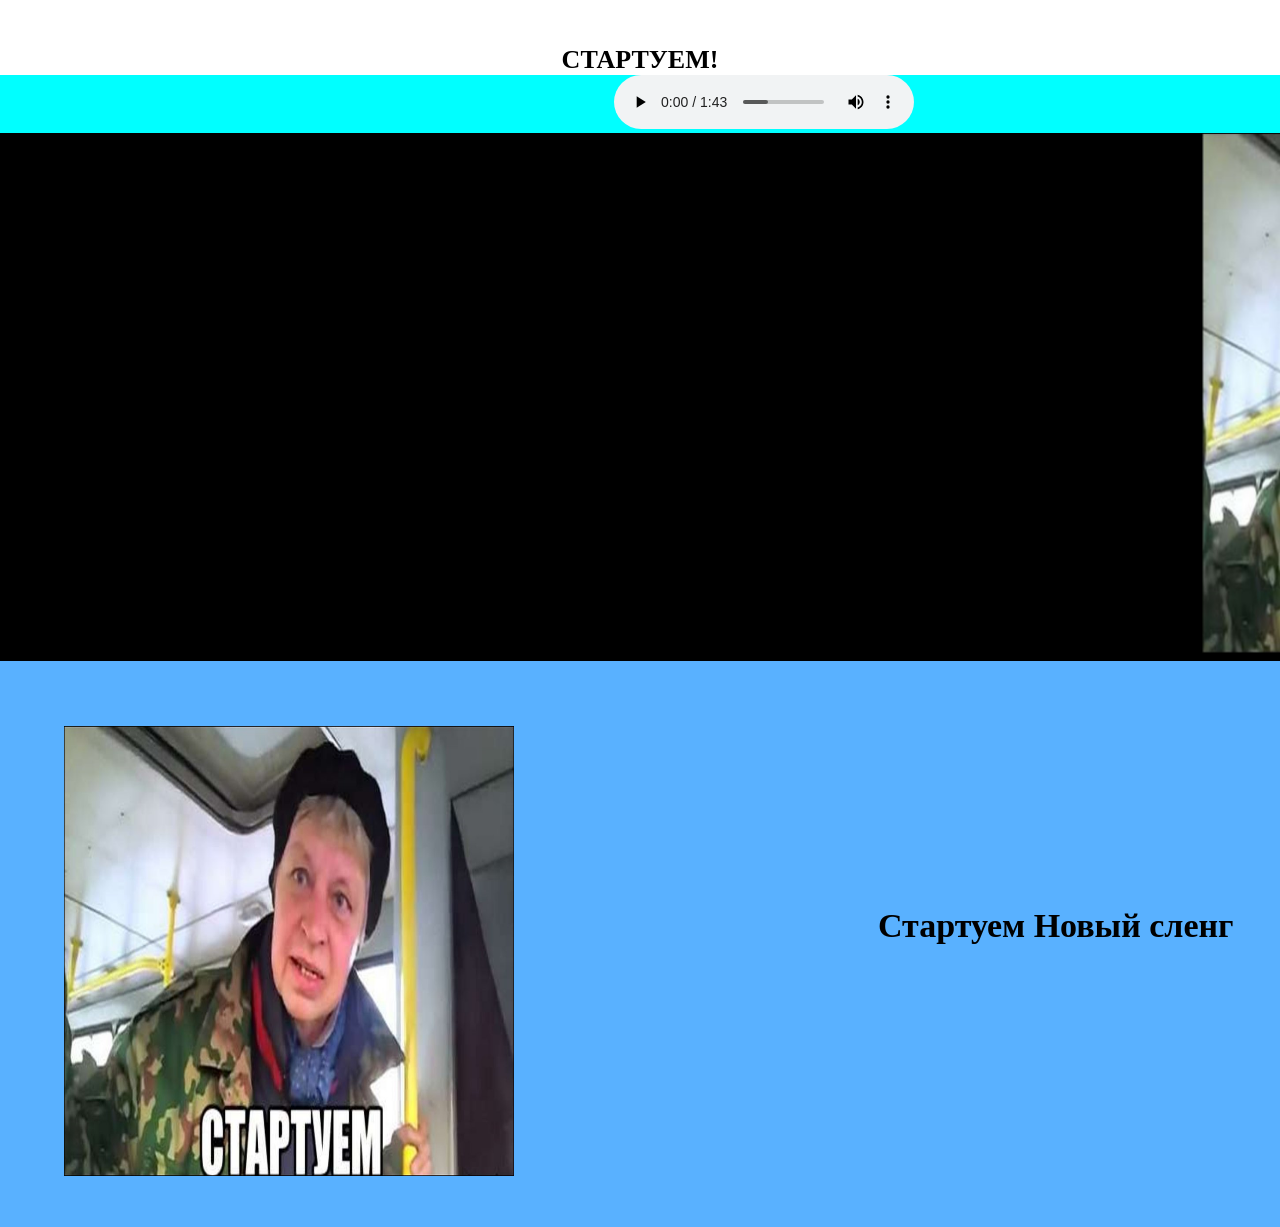
<file: 01. Гурченков/Cfqn/index.html>
<!DOCTYPE html>
<html lang="en">
<head>
    <meta charset="UTF-8">
    <meta http-equiv="X-UA-Compatible" content="IE=edge">
    <meta name="viewport" content="width=device-width, initial-scale=1.0">
    <link rel="stylesheet" href="main.css">
    <title>Ку ку ёпта</title>
</head>
<header>
    <div class="logo">
        <p>Стартуем!</p>
    </div>
</header>
<body>
    <div class="goprop">
         <a href="">  <audio class='border' controls src='1.mp3' type='audio/mpeg' loop='loop'></audio> </a>
    </div>
    <div class="iop">
        <marquee behavior="" direction=""><img src="a135f6ds-1920.jpg" width="500" height="520"></marquee>
    </div>
        <div class="yuiii">
            <div class="yuii">
                <img src="a135f6ds-1920.jpg" width="450" height="450" alt="">
            </div>
                <div class="tr">
                    <div class="op">
                        <p>Стартуем Новый сленг</p>
                    </div>
        </div>
            
</body>
</html>
</file>
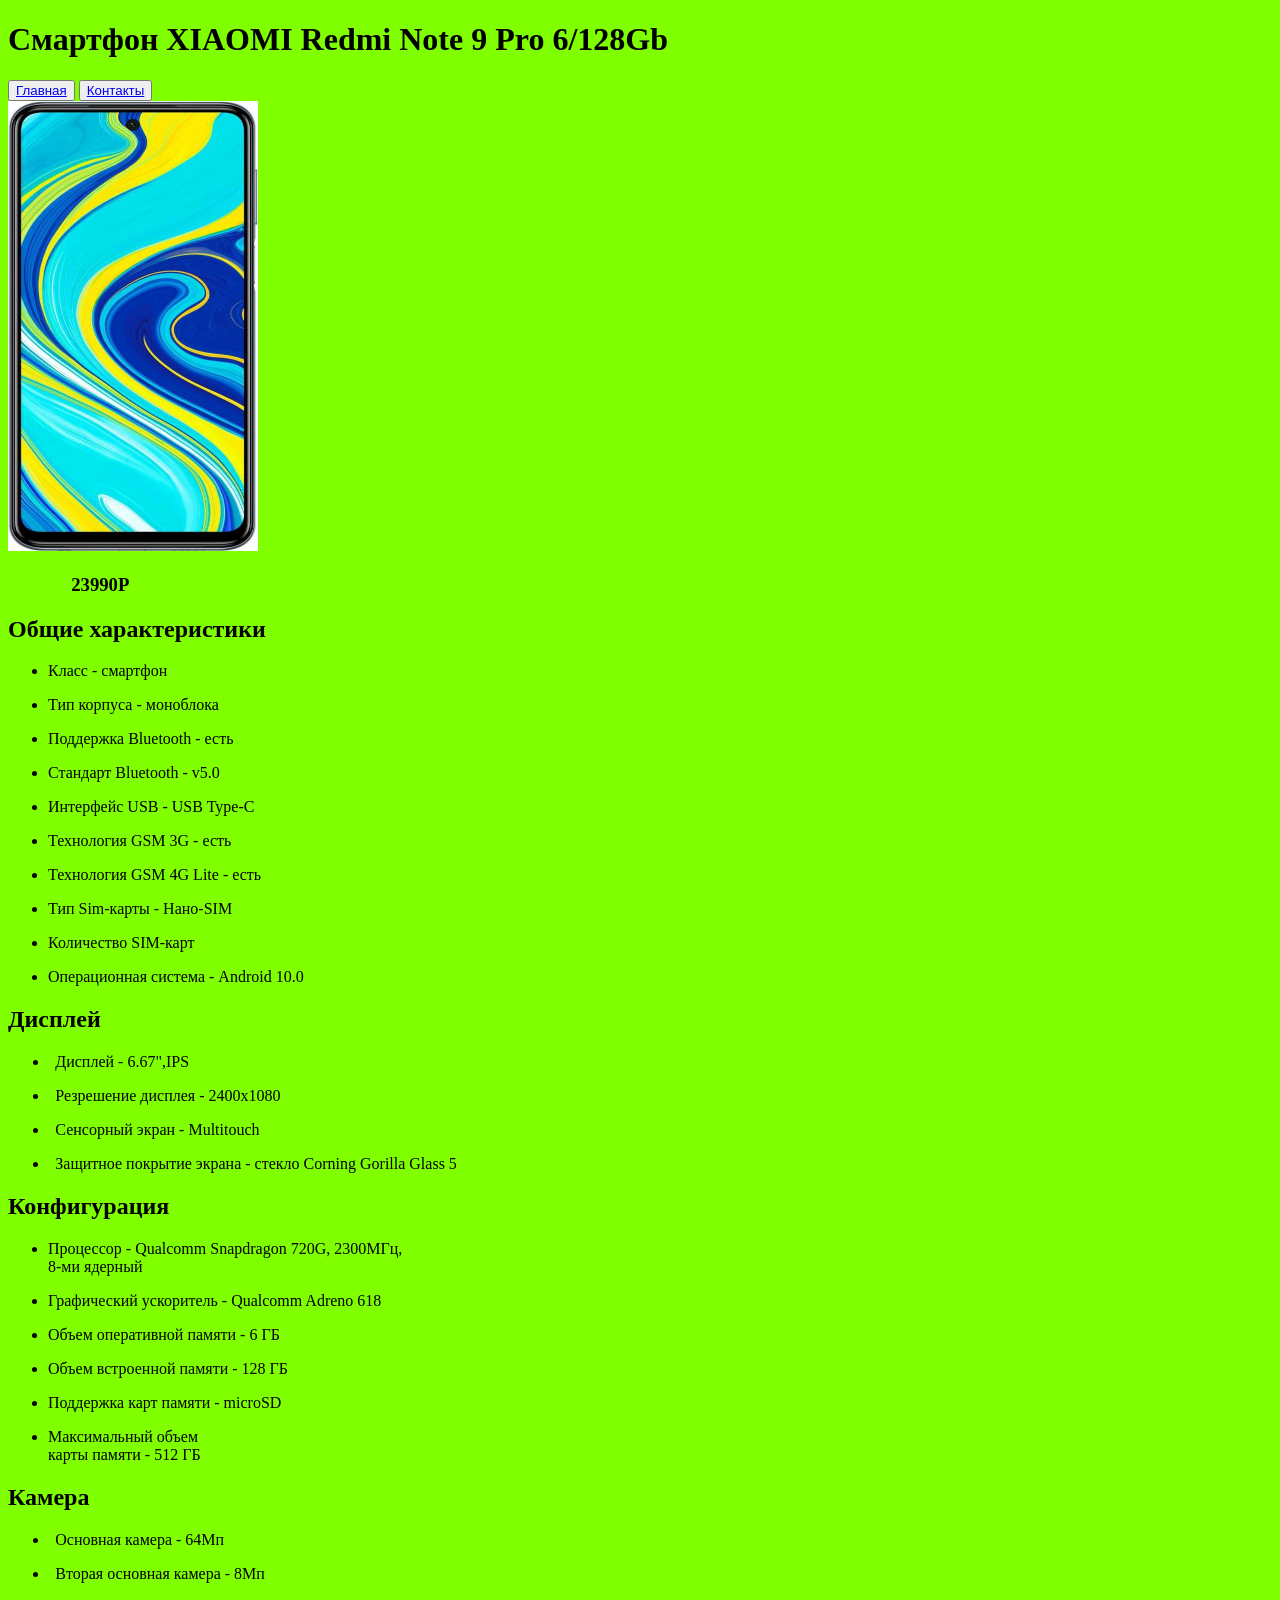
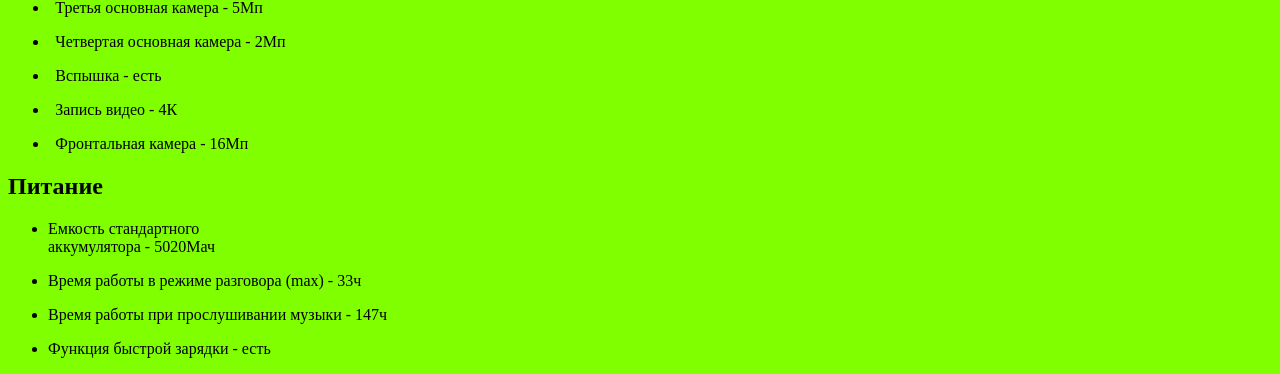
<file: 01. Гурченков/Сайт v0.1/index.html>
<!DOCTYPE html>
<html lang="en">
<head>
    <meta charset="UTF-8">
    <meta http-equiv="X-UA-Compatible" content="IE=edge">
    <meta name="viewport" content="width=device-width, initial-scale=1.0">
    <title>Смартфон XIAOMI Redmi Note 9 Pro 6/128Gb</title>
    <link rel="stylesheet" href="main.css">
</head>
<body>
    <div class="naz"></div>
    <h1>Смартфон XIAOMI Redmi Note 9 Pro 6/128Gb</h1></div>
    <div class="menu">
        <button><a href="index.html">Главная</a></button>
        <button><a href="contacts.html">Контакты</a></button>
    </div>
    <img src="123.jpg"width="250" height="450" alt="123">
    <div class="summa">
        <h3>23990Р</h3>
    </div>
    <div class="o">
        <div class="obshie">
    <h2>Общие характеристики</h2>
    <ul>
        <p><li><a>Класс - смартфон</a></li></p>
        <p><li><a>Тип корпуса - моноблока</a></li></p>
        <p><li><a>Поддержка Bluetooth - есть</a></li></p>
        <p><li><a>Стандарт Bluetooth - v5.0</a></li></p>
        <p><li><a>Интерфейс USB - USB Type-C</a></li></p>
        <p><li><a>Технология GSM 3G - есть</a></li></p>
        <p><li><a>Технология GSM 4G Lite - есть</a></li></p>
        <p><li><a>Тип Sim-карты - Нано-SIM</a></li></p>
        <p><li><a>Количество SIM-карт</a></li></p>
        <li><a>Операционная система - Android 10.0</a></li></p>
    </ul>
    </div>
            <div class="display">
            <h2>Дисплей</h2>
            </ul>
                <p><li><a>Дисплей - 6.67",IPS</a></li></p>
                <p><li><a>Резрешение дисплея - 2400x1080</a></li></p>
                <p><li><a>Сенсорный экран - Multitouch</a></li></p>
                <p><li><a>Защитное покрытие экрана - стекло Corning Gorilla Glass 5</a></li></p>
            </ul>
            </div>
                <div class="kon">
                    <h2>Конфигурация</h2>
                    <ul>
                    <p><li><a>Процессор - Qualcomm Snapdragon 720G, 2300МГц, <br> 8-ми ядерный</a></li></p>
                    <p><li><a>Графический ускоритель - Qualcomm Adreno 618</a></li></p>
                    <p><li><a>Объем оперативной памяти - 6 ГБ</a></li></p>
                    <p><li><a>Объем встроенной памяти - 128 ГБ</a></li></p>
                    <p><li><a>Поддержка карт памяти - microSD</a></li></p>
                    <p><li><a>Максимальный объем<br>карты памяти - 512 ГБ</a></li></p>
                    </ul>
                </div>
                    <div class="camera">
                        <h2>Камера</h2>
                        </ul>
                        <p><li><a>Основная камера - 64Мп</a></li></p>
                        <p><li><a>Вторая основная камера - 8Мп</a></li></p>
                        <p><li><a>Третья основная камера - 5Мп</a></li></p>
                        <p><li><a>Четвертая основная камера - 2Мп</a></li></p>
                        <p><li><a>Вспышка - есть</a></li></p>
                        <p><li><a>Запись видео - 4К</a></li></p>
                        <p><li><a>Фронтальная камера - 16Мп</a></li></p>
                        </ul>
                    </div>
                        <div class="pi">
                        <h2>Питание</h2>
                        <ul>
                        <p><li><a>Емкость стандартного<br>аккумулятора - 5020Мач</a></li></p>
                        <p><li><a>Время работы в режиме разговора (max) - 33ч</a></li></p>
                        <p><li><a>Время работы при прослушивании музыки - 147ч</a></li></p>
                        <p><li><a>Функция быстрой зарядки - есть</a></li></p>
                         </ul>
                    </div>
</div>
</body>
</html>
</file>
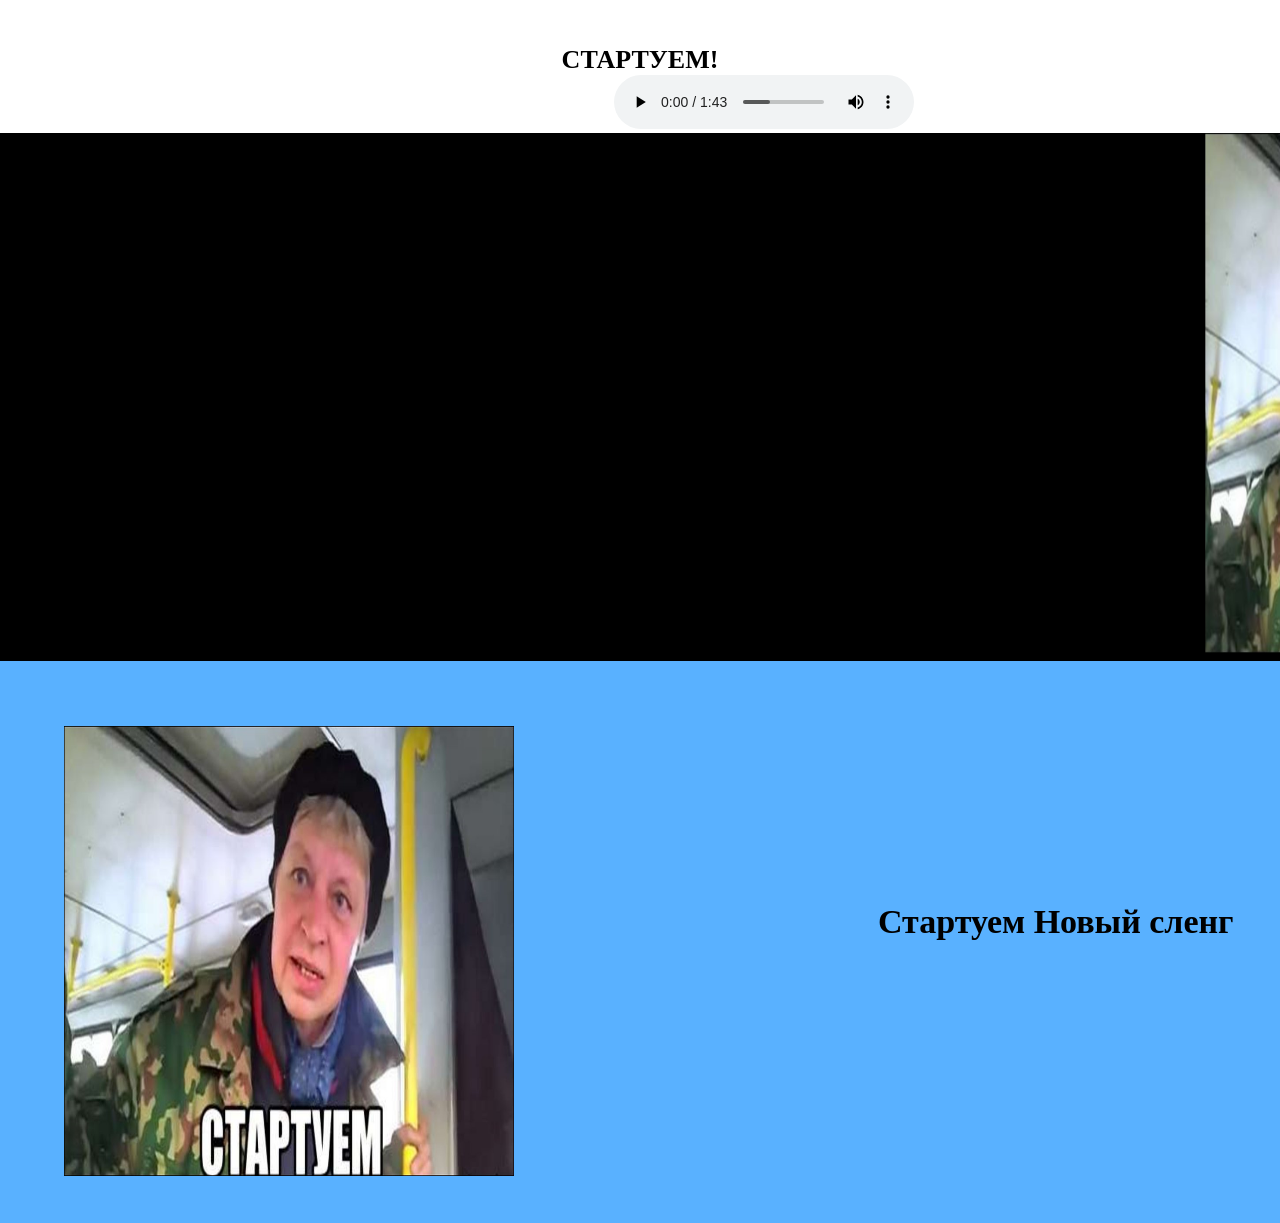
<file: 01. Гурченков/сайт/index.html>
<!DOCTYPE html>
<html lang="en">
<head>
    <meta charset="UTF-8">
    <meta http-equiv="X-UA-Compatible" content="IE=edge">
    <meta name="viewport" content="width=device-width, initial-scale=1.0">
    <link rel="stylesheet" href="main.css">
    <title>Document</title>
</head>
<header>
    <div class="logo">
        <p>Стартуем!</p>
    </div>
</header>
<body>
    <div class="goprop">
         <a href="">  <audio class='border' controls src='1.mp3' type='audio/mpeg' loop='loop'></audio> </a>
    </div>
    <div class="iop">
        <marquee behavior="" direction=""><img src="a135f6ds-1920.jpg" width="390" height="520"></marquee>
    </div>
        <div class="yuiii">
            <div class="yuii">
                <img src="a135f6ds-1920.jpg" width="450" height="450" alt="">
            </div>
                <div class="tr">
                    <div class="op">
                        <p>Стартуем Новый сленг</p>
                    </div>
                </div>
        </div>
</body>
</html>
</file>
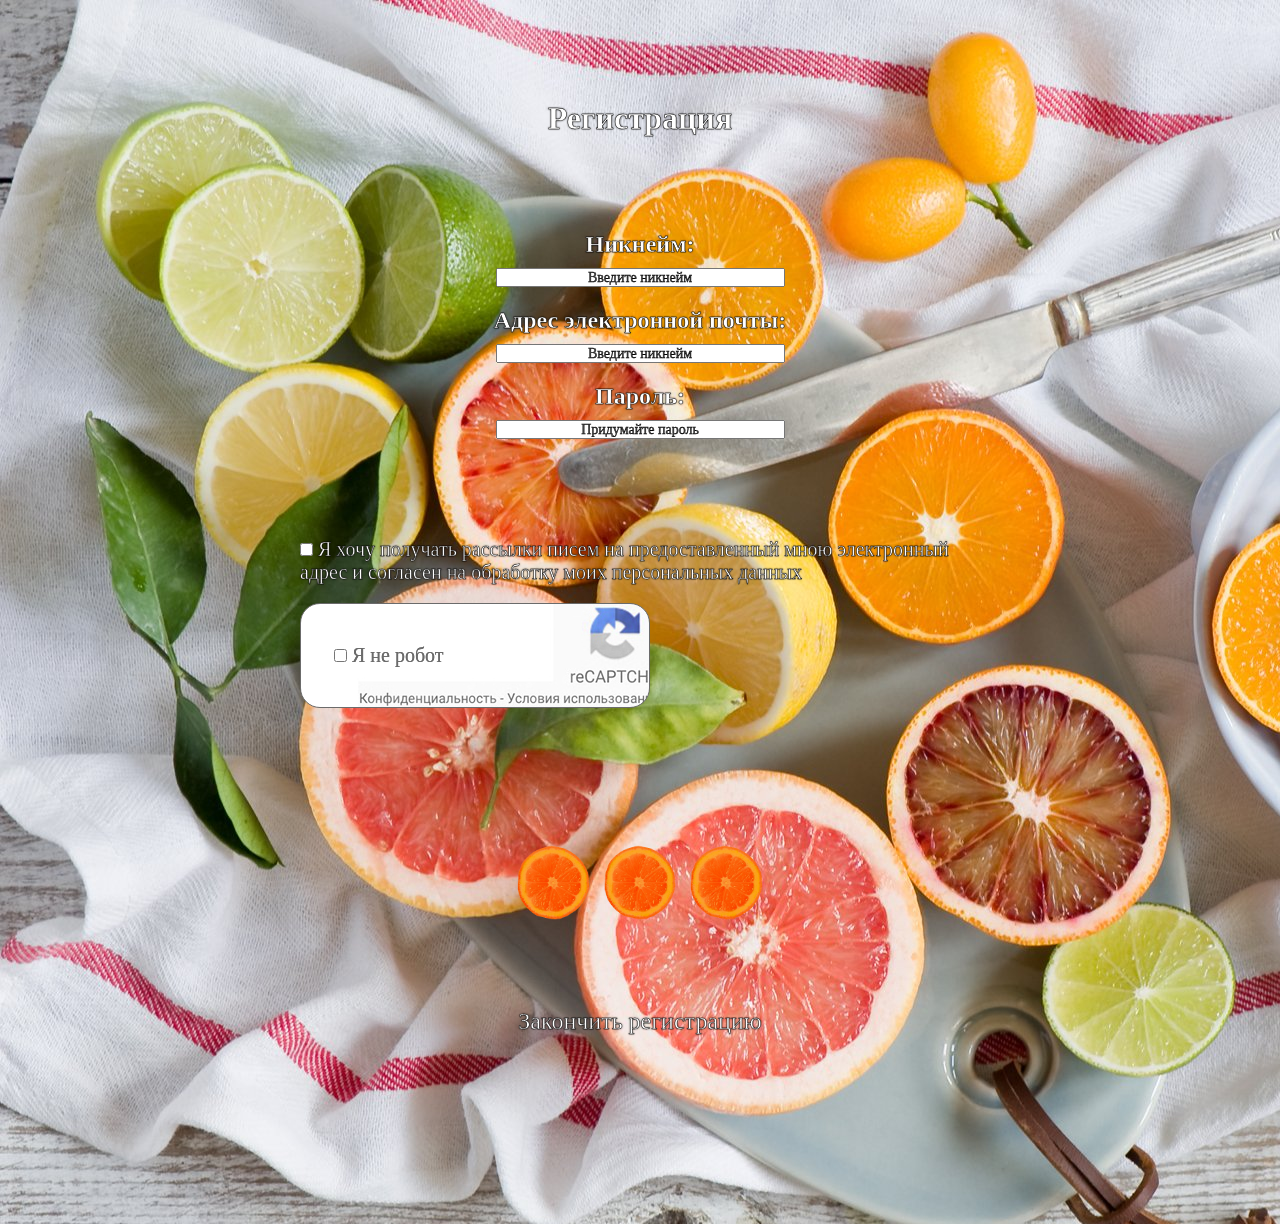
<file: 09. Левина/Цитрус/регистрация.html>
<!DOCTYPE html>
<html lang="en">
<head>
    <meta charset="UTF-8">
    <meta http-equiv="X-UA-Compatible" content="IE=edge">
    <meta name="viewport" content="width=device-width, initial-scale=1.0">
    <title>Регистрация</title>
</head>
<body>
   <link rel="stylesheet" href="регистрация/Регистрация.css">
    <div class="ff">
            <H1>Регистрация</H1>
                <div class="yo">
                    <h2>Никнейм:</h2>
                    <input class="form-input" type="text" placeholder="Введите никнейм">
                </div>
            <a href="рег"></a>
                <div class="ox">
                    <h2>Адрес электронной почты:</h2>
                    <input class="form-input" type="text" placeholder="Введите никнейм">
                </div>
            <div class="top">
                <h2>Пароль:</h2>
                <input class="form-input" type="text" placeholder="Придумайте пароль">
            </div>
            <div class="rio">
                    <input  type="checkbox" name="radio_group" id="radio_1">
                    <label  for="radio_1">Я хочу получать рассылки писем 
                    на предоставленный мною электронный адрес и согласен на обработку 
                    моих персональных данных</label>
            </div>
                <div class="ri">
                    <input type="checkbox" name="radio_group" id="radio_2">
                    <label for="radio_2">Я не робот</label>
                </div>
                    <div class="t">
                        <a href="Цитрус.html">Закончить регистрацию</a>
                    </div>
            <div class="img">
                <img src="регистрация/576e48f968fe415586cd0e56.png" alt="Изображение недоступно" height="75px">
                <img src="регистрация/576e48f968fe415586cd0e56.png" alt="Изображение недоступно" height="75px">
                <img src="регистрация/576e48f968fe415586cd0e56.png" alt="Изображение недоступно" height="75px">
            </div>
    </div>
</body>
</html>
</file>
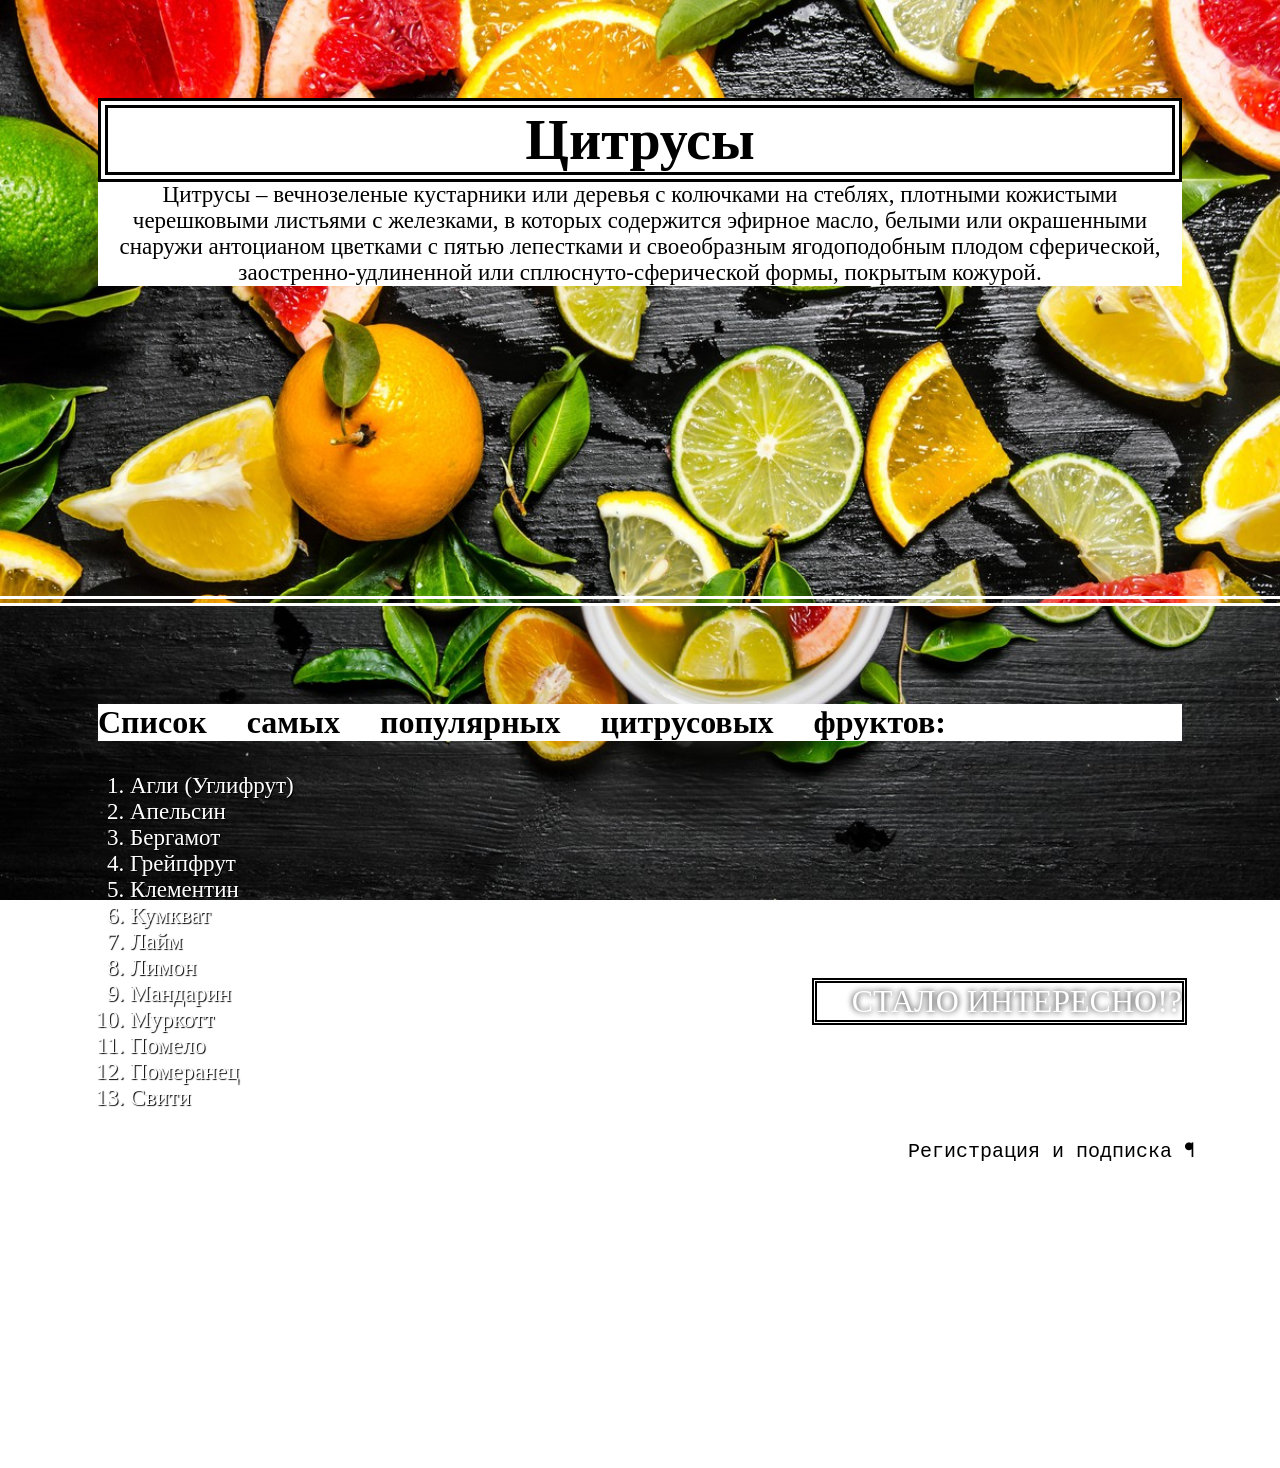
<file: 09. Левина/Цитрус/Цитрус.html>
<!DOCTYPE html>
<html lang="en">
<head>
    <meta charset="UTF-8">
    <meta http-equiv="X-UA-Compatible" content="IE=edge">
    <meta name="viewport" content="width=device-width, initial-scale=1.0">
    <title>🍊🍋🍊🍋🍊</title>
</head>
<body>
     <div class="цитрус">
        <h1>Цитрусы</h1>
        <p>Цитрусы – вечнозеленые кустарники или деревья с колючками на стеблях, плотными кожистыми черешковыми
 листьями с железками, в которых содержится эфирное масло, белыми или окрашенными снаружи антоцианом цветками с пятью 
 лепестками и своеобразным ягодоподобным плодом сферической, заостренно-удлиненной или сплюснуто-сферической формы, покрытым кожурой.
        </p>
    </div>
    <link rel="stylesheet" href="цитрус/Цитрус.css">

    <div class="ссылки">
        <h3>Список самых популярных цитрусовых фруктов:</h3>
        <ol>
            <li>Агли (Углифрут)</li>
            <li>Апельсин</li>
            <li>Бергамот</li>
            <li>Грейпфрут</li>
            <li>Клементин</li>
            <li>Кумкват</li>
            <li>Лайм</li>
            <li>Лимон</li>
            <li>Мандарин</li>
            <li>Муркотт</li>
            <li>Помело</li>
            <li>Померанец</li>
            <li>Свити</li>
        </ol>
        <p>СТАЛО ИНТЕРЕСНО!?</p>
     <div class="переход">
        <a href="загрузка3.html"> Регистрация и подписка &#5555;</a>
     </div>
    </div>
</div>
</body>
</html>
</file>
<file: 01. Гурченков/Cfqn/main.css>
*{
    margin: 0;
    padding: 0;
}
.logo {
    text-align: center;
    margin-top: 45px;
}

.logo p {
    text-transform: uppercase;
    font-size: 26px;
    font-weight: bold;
}

.goprop audio{
    margin-left: 614px;
}


.iop {
    background: #000;
}

.iop:hover{
    background: red;
}

.iop:active{
    background: rgb(1, 45, 243);
}


.yuiii {
    background-blend-mode: multiply;
    background-color: rgba(0, 136, 255, 0.651);

}
.yuii {
    padding-top: 65px;
    margin-left: 5%;
    font-size: 34px;
    font-weight: 800;
}

.op p{
    margin-left: 878px;
    margin-top: -277px;
    padding-bottom: 22%;
    font-size: 34px;
    font-weight: 800;
}


.op p:hover{
    color: red;
}

.r {
    font-size: 26px;
    padding-top: 65px;
    margin-left: 5%; 
}

.goprop {
    background-color: aqua;
}
</file>
<file: 01. Гурченков/Сайт v0.1/main.css>
body{
    background: chartreuse;
}
.naz{
    background-color: red;
}


.display li{
    margin-left: 2%;
}

.camera li{
    margin-left: 2%;
}

.obshie  a:hover{
    color:red;
    width: auto;

}

.display a:hover{
    color:cyan;
}

.kon a:hover{
    color: darkorange;
}

.camera a:hover{
    color: deeppink;
}

.pi a:hover{
    color:indianred;
}

.summa h3{
    margin-left: 5%;
}
</file>
<file: 01. Гурченков/сайт/main.css>
*{
    margin: 0;
    padding: 0;
}
.logo {
    text-align: center;
    margin-top: 45px;
}

.logo p {
    text-transform: uppercase;
    font-size: 26px;
    font-weight: bold;
}

.goprop audio{
    margin-left: 614px;
}


.iop {
    background: #000;
}

.iop:hover{
    background: red;
}

.iop:active{
    background: rgb(1, 45, 243);
}


.yuiii {
    background-blend-mode: multiply;
    background-color: rgba(0, 136, 255, 0.651);

}
.yuii {
    padding-top: 65px;
    margin-left: 5%;
}

.op p{
    margin-left: 878px;
    margin-top: -277px;
    padding-bottom: 22%;
    font-size: 34px;
    font-weight: 800;
}


.op p:hover{
    color: red;
}
</file>
<file: 09. Левина/Цитрус/регистрация/Регистрация.css>
* {
    margin: 0;
    padding: 0;
}
.ff {
    padding-top:   100px;
    padding-left:  300px;
    padding-right: 300px;
    padding-bottom:300px;
    background-image: url(1471856262_369713-svetik.jpg);
    color: #fff;
    cursor: default;
    -webkit-text-stroke-width: 0.4px;
    -webkit-text-stroke-color: #000;
    text-shadow: 0px 0px 2px #000;
font-family: Georgia, 'Times New Roman', Times, serif;
}
.form-input {
    padding-left:  58px;
    padding-right: 58px;
    text-align: center;
}
.form-input::placeholder {
    color: rgb(68, 68, 68);
    font-size: 14px;
    font-family: Century Gothic;
    text-align: center;
  }
.ff {
    text-align: center
}
.yo h2{
padding-top: 20px;
    margin-top: 74px;
    padding-bottom: 10px;
    text-align: center;
}
.ox h2{
padding-top: 20px;

    padding-bottom: 10px;
    text-align: center;   
}
.top h2{
padding-top: 20px;
    padding-bottom: 10px;
    text-align: center;
}
.rio {
    margin-top: 99px;
font-size: 20px;
text-align: left;
}
.ri {
    -webkit-text-stroke-width: 0px;
    text-shadow: 0px 0px 0px;
    color: rgb(107, 107, 107);
background-image: url(DfJ4qK-WAAAczU4.jpg);
padding-top:    40px;
padding-bottom: 40px;
    padding-left: 33px;
    margin-right: 330px;
    margin-top: 19px;
font-size: 20px;
text-align: left;
border: 1px solid;
    border-radius: 20px;
    margin-bottom: 300px;
}

.img {
    margin-top:  -190px;
  animation: 30s linear 0s normal rot;
  -webkit-animation: 30s linear 0s normal rot;
}
@keyframes rot {
  0% {
    transform: rotate(360deg);
  }
  100% {
    transform: rotate(0deg);
  }
}
.t a{
 color: #fff;
 -webkit-text-stroke-width: 0.4px;
 -webkit-text-stroke-color: #000;
 text-shadow: 0px 0px 2px #000;
 font-family: Georgia, 'Times New Roman', Times, serif;
text-align: center;
pointer-events: auto;
}
.t a {
    text-decoration: none;
    font-size: 24px;
}
</file>
<file: 09. Левина/Цитрус/цитрус/Цитрус.css>
* {
    margin: 0;
    padding: 0;
}
.цитрус{
    height: 100%;
    padding: 10px;

    background-attachment: fixed;
    background-repeat: no-repeat;
    background-size: cover;
}
.цитрус {
    padding-bottom:98px;
    padding-left:  98px;
    padding-right: 98px;
    padding-top:   98px;
    background-image: url("11gdp.jpg");
    height: 400px;
}
.цитрус{
    border-bottom: 10px;
    border-bottom-style:double;
    border-bottom-color: #fff;
}
.цитрус h1{
    font-family:Century Gothic;
    font-size: 56px;
    text-align: center;
    background-color: #fff;
    border: 10px;
    border-style:double;
    border-color: rgb(#000);
}
.цитрус p {
    font-family:Impact;
    font-size: 23px;
    text-align: center;
    background-color: #fff;
}
.ссылки{
    height: 100%;
    padding: 10px;
    
    background-attachment: fixed;
    background-repeat: no-repeat;
    background-size: cover;
}
.ссылки {
    padding-bottom:98px;
    padding-left:  98px;
    padding-right: 98px;
    padding-top:   98px;
        background-image: url(12gdp.jpg);
        height: 666px;
}
.ссылки h3 {
    word-spacing: 32px;
    font-family:Century;
    font-size: 32px;
    background-color: #fff;
}
.ссылки ol {
    padding-left:  32px;
    padding-top:   32px;
    text-shadow: 1px 1px 1px #000;
        font-family:Century Gothic;
        font-size: 23px;
        color: #fff;
}
.ссылки p{
    margin-top: -128px;
    padding-top:   0px;
    text-shadow: 0px 0px 6px #000;
        margin-left: 719px;
        outline: 5px double;
        outline-color: #000000;
        text-align: right;
        font-family:Arial Black;
        font-size: 32px;
        color: #fff;
}
.переход {
    margin-left: 810px;
    margin-top: 120px;
        width: 295px;
        height: 32px;
        background-color: #fff;
font-family:Courier New;
text-align: left;
font-size: 20px;
}
.переход a{
    color: #000;
    text-decoration: none;
}
</file>
